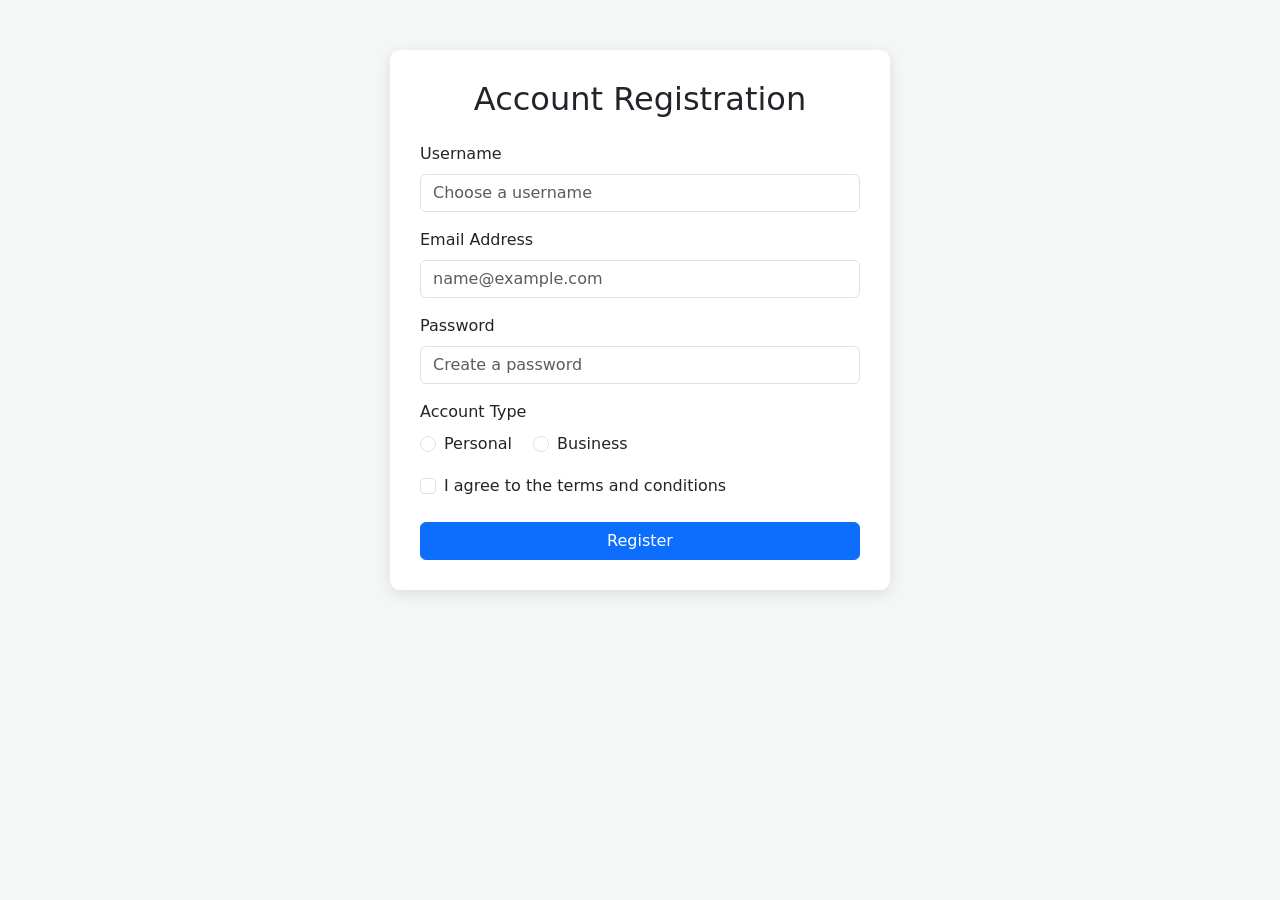
<file: Client Side Programming/index.html>
<!DOCTYPE html>
<html lang="en">
<head>
    <meta charset="UTF-8">
    <meta name="viewport" content="width=device-width, initial-scale=1.0">
    <title>Simple Form</title>
    
    <link href="https://cdn.jsdelivr.net/npm/bootstrap@5.3.0/dist/css/bootstrap.min.css" rel="stylesheet">
    
    <link rel="stylesheet" href="style.css">
</head>
<body>

    <div class="form-container">
        <h2 class="text-center mb-4">Account Registration</h2>
        
        <form id="registrationForm" novalidate>
            
            <div class="mb-3">
                <label for="username" class="form-label">Username</label>
                <input type="text" class="form-control" id="username" placeholder="Choose a username">
                <div class="error-message" id="usernameError">Username must be at least 3 characters long.</div>
            </div>

            <div class="mb-3">
                <label for="email" class="form-label">Email Address</label>
                <input type="email" class="form-control" id="email" placeholder="name@example.com">
                <div class="error-message" id="emailError">Please enter a valid email address.</div>
            </div>

            <div class="mb-3">
                <label for="password" class="form-label">Password</label>
                <input type="password" class="form-control" id="password" placeholder="Create a password">
                <div class="error-message" id="passwordError">Password must be at least 6 characters long.</div>
            </div>

            <div class="mb-3">
                <label class="form-label d-block">Account Type</label>
                <div class="form-check form-check-inline">
                    <input class="form-check-input" type="radio" name="accountType" id="personal" value="Personal">
                    <label class="form-check-label" for="personal">Personal</label>
                </div>
                <div class="form-check form-check-inline">
                    <input class="form-check-input" type="radio" name="accountType" id="business" value="Business">
                    <label class="form-check-label" for="business">Business</label>
                </div>
                <div class="error-message" id="radioError">Please select an account type.</div>
            </div>

            <div class="mb-4 form-check">
                <input type="checkbox" class="form-check-input" id="terms">
                <label class="form-check-label" for="terms">I agree to the terms and conditions</label>
                <div class="error-message" id="termsError">You must agree to the terms to continue.</div>
            </div>

            <button type="submit" class="btn btn-primary w-100">Register</button>
        </form>

        <div id="successMessage" class="alert alert-success mt-4 text-center" style="display: none;">
            Registration Successful! Welcome aboard.
        </div>
    </div>

    <script src="script.js"></script>
</body>
</html>
</file>
<file: Client Side Programming/style.css>
body {
    background-color: #f4f7f6;
    padding-top: 50px;
}

.form-container {
    max-width: 500px;
    margin: 0 auto;
    background: #ffffff;
    padding: 30px;
    border-radius: 10px;
    box-shadow: 0px 4px 15px rgba(0, 0, 0, 0.1);
}

.error-message {
    color: #dc3545;
    font-size: 0.875em;
    margin-top: 5px;
    display: none;
}
</file>
